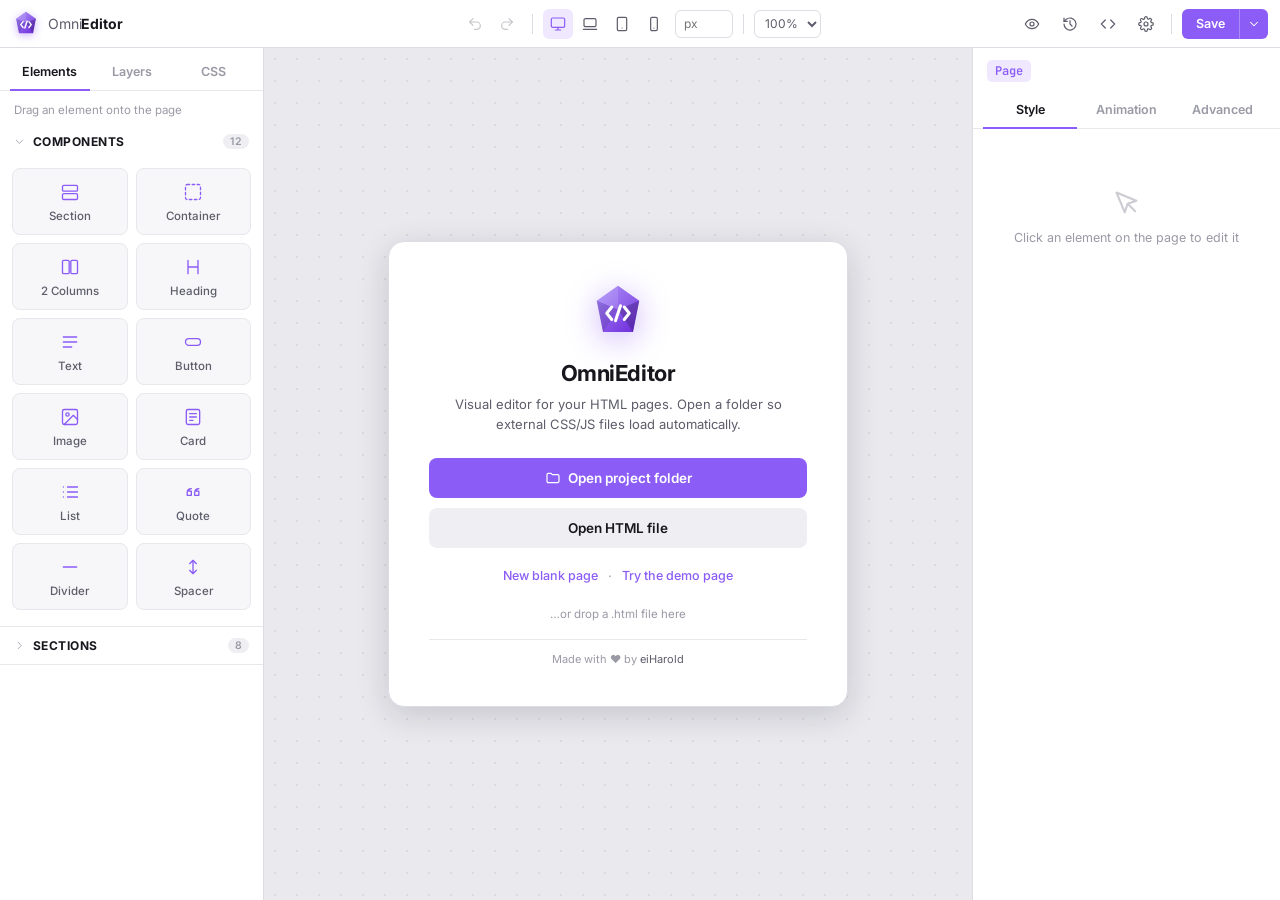
<file: index.html>
<!DOCTYPE html>
<html lang="en">
<head>
<meta charset="UTF-8">
<meta name="viewport" content="width=device-width, initial-scale=1.0, maximum-scale=1.0, user-scalable=no">
<title>OmniEditor — Editor Visual de HTML</title>
<link rel="preconnect" href="https://fonts.googleapis.com">
<link rel="preconnect" href="https://fonts.gstatic.com" crossorigin>
<link href="https://fonts.googleapis.com/css2?family=Inter:wght@400;500;600;700&family=JetBrains+Mono:wght@400;500&display=swap" rel="stylesheet">
<link rel="stylesheet" href="css/editor.css">
<link rel="icon" href="data:image/svg+xml,%3Csvg xmlns='http://www.w3.org/2000/svg' viewBox='0 0 48 48'%3E%3Cdefs%3E%3ClinearGradient id='g' x1='0' y1='0' x2='1' y2='1'%3E%3Cstop offset='0' stop-color='%23A78BFA'/%3E%3Cstop offset='1' stop-color='%236D28D9'/%3E%3C/linearGradient%3E%3C/defs%3E%3Cpath d='M24 3 41 15 36 40 12 40 7 15Z' fill='url(%23g)'/%3E%3Cpath d='M24 3 7 15 24 22Z' fill='%23fff' opacity='.18'/%3E%3Cpath d='M41 15 36 40 24 22Z' fill='%23000' opacity='.18'/%3E%3Cg stroke='%23fff' stroke-width='2.4' fill='none' stroke-linecap='round' stroke-linejoin='round'%3E%3Cpath d='M19 20 15 25 19 30'/%3E%3Cpath d='M29 20 33 25 29 30'/%3E%3Cpath d='M26 19 22 31'/%3E%3C/g%3E%3C/svg%3E">
</head>
<body data-theme="light" data-accent="purple">

<!-- ======== TOPBAR ======== -->
<header class="topbar">
  <div class="topbar-left">
    <button class="icon-btn mobile-only" id="btnMenuLeft" title="Menu">
      <svg viewBox="0 0 24 24"><path d="M4 6h16M4 12h16M4 18h16"/></svg>
    </button>
    <div class="logo" title="OmniEditor">
      <span class="logo-mark">
        <svg viewBox="0 0 48 48"><defs><linearGradient id="omniLogo" x1="0" y1="0" x2="1" y2="1"><stop offset="0" stop-color="#A78BFA"/><stop offset="1" stop-color="#6D28D9"/></linearGradient></defs><path d="M24 3 41 15 36 40 12 40 7 15Z" fill="url(#omniLogo)"/><path d="M24 3 7 15 24 22Z" fill="#fff" opacity=".18"/><path d="M24 3 41 15 24 22Z" fill="#fff" opacity=".07"/><path d="M7 15 12 40 24 22Z" fill="#000" opacity=".1"/><path d="M41 15 36 40 24 22Z" fill="#000" opacity=".2"/><g stroke="#fff" stroke-width="2.4" fill="none" stroke-linecap="round" stroke-linejoin="round"><path d="M19 20 15 25 19 30"/><path d="M29 20 33 25 29 30"/><path d="M26 19 22 31"/></g></svg>
      </span>
      <span class="logo-name">Omni<b>Editor</b></span>
    </div>
    <div class="file-info" id="fileInfo" hidden>
      <span class="file-name" id="fileName">—</span>
      <span class="dirty-dot" id="dirtyDot" data-i18n-title="Alterações não salvas" title="Alterações não salvas" hidden></span>
      <button class="file-switch" id="btnFileSwitch" data-i18n-title="Trocar de arquivo" title="Trocar de arquivo" aria-haspopup="true" hidden>
        <svg viewBox="0 0 24 24"><path d="m6 9 6 6 6-6"/></svg>
      </button>
    </div>
  </div>

  <div class="topbar-center">
    <div class="history-btns">
      <button class="icon-btn" id="btnUndo" data-i18n-title="Desfazer" data-kbd="⌘Z" title="Desfazer (⌘Z)" disabled>
        <svg viewBox="0 0 24 24"><path d="M9 14 4 9l5-5"/><path d="M4 9h10.5a5.5 5.5 0 0 1 0 11H11"/></svg>
      </button>
      <button class="icon-btn" id="btnRedo" data-i18n-title="Refazer" data-kbd="⇧⌘Z" title="Refazer (⇧⌘Z)" disabled>
        <svg viewBox="0 0 24 24"><path d="m15 14 5-5-5-5"/><path d="M20 9H9.5a5.5 5.5 0 0 0 0 11H13"/></svg>
      </button>
    </div>
    <div class="sep"></div>
    <button class="device-picker mobile-only" id="btnDevicePicker" data-i18n-title="Tamanho da tela" title="Tamanho da tela" aria-haspopup="true">
      <span class="dp-icon" id="devicePickerIcon"></span>
      <svg class="dp-caret" viewBox="0 0 24 24"><path d="m6 9 6 6 6-6"/></svg>
    </button>
    <div class="device-btns desktop-only" id="deviceBtns">
      <button class="icon-btn active" data-device="desktop" data-i18n-title="Desktop" title="Desktop">
        <svg viewBox="0 0 24 24"><rect x="2" y="3" width="20" height="14" rx="2"/><path d="M8 21h8M12 17v4"/></svg>
      </button>
      <button class="icon-btn" data-device="laptop" data-i18n-title="Laptop" title="Laptop">
        <svg viewBox="0 0 24 24"><rect x="3" y="4" width="18" height="12" rx="2"/><path d="M2 20h20"/></svg>
      </button>
      <button class="icon-btn" data-device="tablet" data-i18n-title="Tablet" title="Tablet">
        <svg viewBox="0 0 24 24"><rect x="5" y="2" width="14" height="20" rx="2"/><path d="M12 18h.01"/></svg>
      </button>
      <button class="icon-btn" data-device="mobile" data-i18n-title="Mobile" title="Mobile">
        <svg viewBox="0 0 24 24"><rect x="7" y="2" width="10" height="20" rx="2"/><path d="M12 18h.01"/></svg>
      </button>
      <input type="number" class="device-width-input" id="deviceWidthInput" data-i18n-title="Largura personalizada (px)" title="Largura personalizada (px)" placeholder="px" min="240" max="3840">
    </div>
    <div class="sep"></div>
    <select id="zoomSelect" class="zoom-select" data-i18n-title="Zoom" title="Zoom">
      <option value="fit" data-i18n="Ajustar">Ajustar</option>
      <option value="0.5">50%</option>
      <option value="0.75">75%</option>
      <option value="1" selected>100%</option>
    </select>
  </div>

  <div class="topbar-right">
    <button class="icon-btn" id="btnPreview" data-i18n-title="Modo de visualização — interagir com a página" data-kbd="⌘P" title="Modo de visualização (⌘P)">
      <svg viewBox="0 0 24 24"><path d="M2 12s3.5-7 10-7 10 7 10 7-3.5 7-10 7-10-7-10-7Z"/><circle cx="12" cy="12" r="3"/></svg>
    </button>
    <button class="icon-btn" id="btnHistory" data-i18n-title="Histórico de edições" title="Histórico de edições">
      <svg viewBox="0 0 24 24"><path d="M3 12a9 9 0 1 0 3-6.7L3 8"/><path d="M3 3v5h5"/><path d="M12 7v5l3 3"/></svg>
    </button>
    <button class="icon-btn" id="btnCss" data-i18n-title="Ajustes da página" title="Ajustes da página">
      <svg viewBox="0 0 24 24"><path d="m8 6-6 6 6 6M16 6l6 6-6 6"/></svg>
    </button>
    <button class="icon-btn" id="btnSettings" data-i18n-title="Configurações" title="Configurações">
      <svg viewBox="0 0 24 24"><circle cx="12" cy="12" r="3"/><path d="M19.4 15a1.65 1.65 0 0 0 .33 1.82l.06.06a2 2 0 1 1-2.83 2.83l-.06-.06a1.65 1.65 0 0 0-1.82-.33 1.65 1.65 0 0 0-1 1.51V21a2 2 0 1 1-4 0v-.09a1.65 1.65 0 0 0-1-1.51 1.65 1.65 0 0 0-1.82.33l-.06.06a2 2 0 1 1-2.83-2.83l.06-.06a1.65 1.65 0 0 0 .33-1.82 1.65 1.65 0 0 0-1.51-1H3a2 2 0 1 1 0-4h.09a1.65 1.65 0 0 0 1.51-1 1.65 1.65 0 0 0-.33-1.82l-.06-.06a2 2 0 1 1 2.83-2.83l.06.06a1.65 1.65 0 0 0 1.82.33h.01a1.65 1.65 0 0 0 1-1.51V3a2 2 0 1 1 4 0v.09a1.65 1.65 0 0 0 1 1.51h.01a1.65 1.65 0 0 0 1.82-.33l.06-.06a2 2 0 1 1 2.83 2.83l-.06.06a1.65 1.65 0 0 0-.33 1.82v.01a1.65 1.65 0 0 0 1.51 1H21a2 2 0 1 1 0 4h-.09a1.65 1.65 0 0 0-1.51 1Z"/></svg>
    </button>
    <button class="icon-btn narrow-only" id="btnInspector" data-i18n-title="Abrir/fechar painel de edição" title="Abrir/fechar painel de edição">
      <svg viewBox="0 0 24 24"><rect x="3" y="3" width="18" height="18" rx="2"/><path d="M15 3v18"/></svg>
    </button>
    <div class="sep"></div>
    <div class="save-split">
      <button class="btn primary" id="btnSave" data-i18n="Salvar" data-i18n-title="Salvar no arquivo" data-kbd="⌘S" title="Salvar (⌘S)">Salvar</button>
      <button class="btn primary split-arrow" id="btnSaveMenu" data-i18n-title="Mais opções de arquivo" title="Mais opções de arquivo" aria-haspopup="true">
        <svg viewBox="0 0 24 24"><path d="m6 9 6 6 6-6"/></svg>
      </button>
    </div>
  </div>
</header>

<!-- ======== BARRA INFERIOR (só no celular) ========
     Os botões não são duplicados aqui: o app move os nós reais da topbar para
     esta barra quando a tela é estreita, e devolve quando volta a ser larga. -->
<nav class="bottombar" id="bottomBar" hidden></nav>

<!-- menu do botão Salvar -->
<div class="dropdown-menu" id="saveMenu" hidden>
  <button class="dd-item" id="miOpen"><svg viewBox="0 0 24 24"><path d="M3 7a2 2 0 0 1 2-2h4l2 2h8a2 2 0 0 1 2 2v8a2 2 0 0 1-2 2H5a2 2 0 0 1-2-2Z"/></svg><span data-i18n="Abrir">Abrir</span></button>
  <button class="dd-item" id="miExport"><svg viewBox="0 0 24 24"><path d="M21 15v4a2 2 0 0 1-2 2H5a2 2 0 0 1-2-2v-4"/><path d="M7 10l5 5 5-5M12 15V3"/></svg><span data-i18n="Exportar">Exportar</span></button>
  <button class="dd-item" id="miSave"><svg viewBox="0 0 24 24"><path d="M19 21H5a2 2 0 0 1-2-2V5a2 2 0 0 1 2-2h11l5 5v11a2 2 0 0 1-2 2Z"/><path d="M17 21v-8H7v8M7 3v5h8"/></svg><span data-i18n="Salvar">Salvar</span></button>
  <button class="dd-item" id="miSaveAs"><svg viewBox="0 0 24 24"><path d="M19 21H5a2 2 0 0 1-2-2V5a2 2 0 0 1 2-2h11l5 5v11a2 2 0 0 1-2 2Z"/><path d="M12 11v6M9 14h6"/></svg><span data-i18n="Salvar como">Salvar como</span></button>
</div>

<!-- ======== MAIN ======== -->
<main class="workspace">

  <!-- LEFT SIDEBAR -->
  <aside class="sidebar left" id="leftSidebar">
    <div class="side-tabs">
      <button class="side-tab active" data-tab="elements" data-i18n="Elementos">Elementos</button>
      <button class="side-tab" data-tab="layers" data-i18n="Camadas">Camadas</button>
      <button class="side-tab" data-tab="selectors">CSS</button>
    </div>
    <div class="side-panel active" data-panel="elements" id="elementsPanel">
      <div class="panel-hint" data-i18n="Arraste um elemento para a página">Arraste um elemento para a página</div>
      <div id="elementsGroups"></div>
    </div>
    <div class="side-panel" data-panel="layers" id="layersPanel">
      <div class="layers-tree" id="layersTree"></div>
    </div>
    <div class="side-panel" data-panel="selectors" id="selectorsPanel">
      <div class="sel-toolbar">
        <input type="text" id="selSearch" class="ctl-input" data-i18n-ph="Buscar seletor…" placeholder="Buscar seletor…">
        <div class="sel-chips">
          <button class="chip active" data-selfilter="all" data-i18n="Todos">Todos</button>
          <button class="chip" data-selfilter="class">.classes</button>
          <button class="chip" data-selfilter="id">#ids</button>
        </div>
        <button class="btn ghost sm" id="btnNewRule" data-i18n="+ Nova regra">+ Nova regra</button>
      </div>
      <div class="sel-list" id="selList"></div>
    </div>
  </aside>

  <!-- CANVAS -->
  <section class="canvas-area" id="canvasArea">
    <div class="canvas-scroll" id="canvasScroll">
      <div class="device-frame" id="deviceFrame">
        <iframe id="canvasFrame" title="Página em edição"></iframe>
      </div>
    </div>
    <div class="breadcrumbs" id="breadcrumbs"></div>

    <!-- Welcome overlay -->
    <div class="welcome" id="welcomeOverlay">
      <button class="icon-btn welcome-close" id="btnCloseWelcome" title="Fechar">
        <svg viewBox="0 0 24 24"><path d="M18 6 6 18M6 6l12 12"/></svg>
      </button>
      <div class="welcome-card">
        <div class="welcome-logo">
          <svg viewBox="0 0 48 48"><defs><linearGradient id="omniLogoBig" x1="0" y1="0" x2="1" y2="1"><stop offset="0" stop-color="#A78BFA"/><stop offset="1" stop-color="#6D28D9"/></linearGradient></defs><path d="M24 3 41 15 36 40 12 40 7 15Z" fill="url(#omniLogoBig)"/><path d="M24 3 7 15 24 22Z" fill="#fff" opacity=".18"/><path d="M24 3 41 15 24 22Z" fill="#fff" opacity=".07"/><path d="M7 15 12 40 24 22Z" fill="#000" opacity=".1"/><path d="M41 15 36 40 24 22Z" fill="#000" opacity=".2"/><g stroke="#fff" stroke-width="2.4" fill="none" stroke-linecap="round" stroke-linejoin="round"><path d="M19 20 15 25 19 30"/><path d="M29 20 33 25 29 30"/><path d="M26 19 22 31"/></g></svg>
        </div>
        <h1>OmniEditor</h1>
        <p class="welcome-sub" data-i18n="Editor visual para suas páginas HTML. Abra uma pasta para que os arquivos CSS/JS externos sejam carregados automaticamente.">Editor visual para suas páginas HTML. Abra uma pasta para que os arquivos CSS/JS externos sejam carregados automaticamente.</p>
        <div class="welcome-row reopen-row" id="reopenRow" hidden>
          <button class="btn primary lg" id="btnReopen">Reabrir</button>
        </div>
        <div class="welcome-actions">
          <button class="btn primary lg" id="btnOpenFolder">
            <svg viewBox="0 0 24 24"><path d="M3 7a2 2 0 0 1 2-2h4l2 2h8a2 2 0 0 1 2 2v8a2 2 0 0 1-2 2H5a2 2 0 0 1-2-2Z"/></svg>
            <span data-i18n="Abrir pasta do projeto">Abrir pasta do projeto</span>
          </button>
          <button class="btn ghost lg" id="btnOpenFile" data-i18n="Abrir arquivo HTML">Abrir arquivo HTML</button>
        </div>
        <div class="welcome-row">
          <button class="link-btn" id="btnNewPage" data-i18n="Nova página em branco">Nova página em branco</button>
          <span class="dot-sep">·</span>
          <button class="link-btn" id="btnDemoPage" data-i18n="Experimentar com página demo">Experimentar com página demo</button>
        </div>
        <p class="welcome-drop" data-i18n="…ou solte um arquivo .html aqui">…ou solte um arquivo .html aqui</p>
        <p class="made-by"><span data-i18n="Feito com ❤️ por">Feito com ❤️ por</span> <a href="https://eiharold.com" target="_blank" rel="noopener">eiHarold</a></p>
      </div>
    </div>
  </section>

  <!-- RIGHT SIDEBAR -->
  <aside class="sidebar right" id="rightSidebar">
    <div class="inspector-head" id="inspectorHead">
      <span class="insp-tag" id="inspTag" data-i18n="Página">Página</span>
      <span class="insp-name" id="inspName"></span>
    </div>
    <div class="side-tabs">
      <button class="side-tab active" data-itab="style" data-i18n="Estilo">Estilo</button>
      <button class="side-tab" data-itab="anim" data-i18n="Animação">Animação</button>
      <button class="side-tab" data-itab="advanced" data-i18n="Avançado">Avançado</button>
    </div>
    <div class="inspector-body" id="inspectorBody">
      <div class="inspector-empty" id="inspectorEmpty">
        <svg viewBox="0 0 24 24"><path d="m3 3 7.07 16.97 2.51-7.39 7.39-2.51L3 3Z"/><path d="m13 13 6 6"/></svg>
        <p data-i18n="Clique em um elemento da página para editá-lo">Clique em um elemento da página para editá-lo</p>
      </div>
      <div class="itab-panel" data-ipanel="style" id="stylePanel"></div>
      <div class="itab-panel" data-ipanel="anim" id="animPanel"></div>
      <div class="itab-panel" data-ipanel="advanced" id="advancedPanel"></div>
    </div>
  </aside>
</main>

<!-- backdrop das gavetas mobile -->
<div class="mobile-backdrop" id="mobileBackdrop" hidden></div>

<!-- ======== PAINEL DO DOCUMENTO (Geral / CSS / JS) ======== -->
<div class="css-drawer doc-drawer" id="docDrawer" hidden>
  <div class="css-drawer-head">
    <strong data-i18n="Configurações da página">Configurações da página</strong>
    <button class="icon-btn" id="btnCloseDoc" data-i18n-title="Fechar" title="Fechar">
      <svg viewBox="0 0 24 24"><path d="M18 6 6 18M6 6l12 12"/></svg>
    </button>
  </div>
  <div class="doc-tabs">
    <button class="doc-tab active" data-dtab="general" data-i18n="Geral">Geral</button>
    <button class="doc-tab" data-dtab="styles" data-i18n="Estilos">Estilos</button>
    <button class="doc-tab" data-dtab="css">CSS</button>
    <button class="doc-tab" data-dtab="js">JS</button>
  </div>
  <div class="doc-body">
    <div class="doc-panel active" data-dpanel="general" id="docGeneral"></div>
    <div class="doc-panel" data-dpanel="styles" id="docStyles"></div>
    <div class="doc-panel" data-dpanel="css">
      <p class="doc-hint" data-i18n="CSS aplicado em tempo real e salvo dentro da página.">CSS aplicado em tempo real e salvo dentro da página.</p>
      <textarea id="customCssArea" class="doc-code" spellcheck="false" placeholder="/* Ex.:
.hero h1 { letter-spacing: -0.03em; }
@media (max-width: 768px) { .hero { padding: 40px 16px; } } */"></textarea>
    </div>
    <div class="doc-panel" data-dpanel="js">
      <p class="doc-hint" data-i18n="JS salvo na página (roda quando a página é aberta fora do editor).">JS salvo na página (roda quando a página é aberta fora do editor).</p>
      <label class="doc-code-label" data-i18n="Dentro do &lt;head&gt;">Dentro do &lt;head&gt;</label>
      <textarea id="userJsHead" class="doc-code" spellcheck="false" placeholder="// ex.: tag de analytics, meta scripts…"></textarea>
      <label class="doc-code-label" data-i18n="Antes de &lt;/body&gt;">Antes de &lt;/body&gt;</label>
      <textarea id="userJsBody" class="doc-code" spellcheck="false" placeholder="// ex.: inicialização de scripts, interações…"></textarea>
    </div>
  </div>
</div>

<!-- ======== SETTINGS POPOVER ======== -->
<div class="popover" id="settingsPopover" hidden>
  <div class="pop-section">
    <label class="pop-label" data-i18n="Tema da interface">Tema da interface</label>
    <div class="theme-toggle" id="themeToggle">
      <button data-thm="light">
        <svg viewBox="0 0 24 24"><circle cx="12" cy="12" r="4"/><path d="M12 2v2m0 16v2M4.93 4.93l1.41 1.41m11.32 11.32 1.41 1.41M2 12h2m16 0h2M4.93 19.07l1.41-1.41M17.66 6.34l1.41-1.41"/></svg>
        <span data-i18n="Claro">Claro</span>
      </button>
      <button data-thm="dark" class="active">
        <svg viewBox="0 0 24 24"><path d="M12 3a6 6 0 0 0 9 9 9 9 0 1 1-9-9Z"/></svg>
        <span data-i18n="Escuro">Escuro</span>
      </button>
    </div>
  </div>
  <div class="pop-section">
    <label class="pop-label" data-i18n="Cor de destaque">Cor de destaque</label>
    <div class="accent-swatches" id="accentSwatches">
      <button data-accent="purple" class="active" style="--sw:#8B5CF6" title="Roxo"></button>
      <button data-accent="cyan"   style="--sw:#06B6D4" title="Ciano"></button>
      <button data-accent="green"  style="--sw:#10B981" title="Verde"></button>
      <button data-accent="amber"  style="--sw:#F59E0B" title="Âmbar"></button>
      <button data-accent="pink"   style="--sw:#EC4899" title="Rosa"></button>
      <button data-accent="red"    style="--sw:#EF4444" title="Vermelho"></button>
    </div>
  </div>
  <div class="pop-section">
    <label class="pop-label" data-i18n="Idioma">Idioma</label>
    <select id="langSelect" class="ctl-select"></select>
  </div>
  <div class="pop-section">
    <button class="btn ghost pop-wide" id="btnAbout" data-i18n="Sobre o OmniEditor">Sobre o OmniEditor</button>
  </div>
</div>

<!-- ======== FILE CHOOSER MODAL ======== -->
<div class="modal-backdrop" id="fileModal" hidden>
  <div class="modal">
    <h3 data-i18n="Escolha a página para editar">Escolha a página para editar</h3>
    <div class="file-list" id="fileList"></div>
    <div class="modal-actions">
      <button class="btn ghost" id="btnCancelFile" data-i18n="Cancelar">Cancelar</button>
    </div>
    <p class="made-by"><span data-i18n="Feito com ❤️ por">Feito com ❤️ por</span> <a href="https://eiharold.com" target="_blank" rel="noopener">eiHarold</a></p>
  </div>
</div>

<!-- ======== RULE EDITOR DRAWER ======== -->
<div class="css-drawer rule-drawer" id="ruleDrawer" hidden>
  <div class="css-drawer-head">
    <div class="rule-head-main">
      <strong id="ruleSelector" class="rule-selector">.classe</strong>
      <span class="css-hint" id="ruleMeta"></span>
    </div>
    <button class="icon-btn" id="btnCloseRule" data-i18n-title="Fechar" title="Fechar">
      <svg viewBox="0 0 24 24"><path d="M18 6 6 18M6 6l12 12"/></svg>
    </button>
  </div>
  <div class="rule-body">
    <div class="rule-section-label" data-i18n="Propriedades comuns">Propriedades comuns</div>
    <div class="rule-controls" id="ruleControls"></div>
    <div class="rule-section-label"><span data-i18n="Código da regra">Código da regra</span> <span class="css-hint" data-i18n="aplicado em tempo real">aplicado em tempo real</span></div>
    <textarea id="ruleCode" spellcheck="false" data-i18n-ph="propriedade: valor;" placeholder="propriedade: valor;"></textarea>
  </div>
  <div class="rule-foot">
    <button class="btn danger" id="btnDeleteRule" data-i18n="Excluir regra">Excluir regra</button>
  </div>
</div>

<!-- ======== HISTORY MODAL ======== -->
<div class="modal-backdrop" id="historyModal" hidden>
  <div class="modal">
    <h3 data-i18n="Histórico de edições">Histórico de edições</h3>
    <p class="modal-sub" id="historyInfo"></p>
    <div class="file-list" id="historyList"></div>
    <div class="modal-actions">
      <button class="btn ghost" id="btnCloseHistory" data-i18n="Fechar">Fechar</button>
    </div>
  </div>
</div>

<div class="ctx-menu" id="ctxMenu" hidden></div>

<!-- menu de troca de arquivo -->
<div class="dropdown-menu" id="fileMenu" hidden></div>

<!-- menu de tamanho de tela (mobile) -->
<div class="dropdown-menu" id="deviceMenu" hidden></div>

<!-- ======== MODAL DE ENTRADA (substitui prompt) ======== -->
<div class="modal-backdrop" id="promptModal" hidden>
  <div class="modal prompt-modal">
    <h3 id="promptTitle"></h3>
    <label class="prompt-label" id="promptLabel"></label>
    <input type="text" id="promptInput" class="ctl-input" autocomplete="off">
    <div class="modal-actions">
      <button class="btn ghost" id="promptCancel" data-i18n="Cancelar">Cancelar</button>
      <button class="btn primary" id="promptOk" data-i18n="Aplicar">Aplicar</button>
    </div>
  </div>
</div>

<!-- ======== CONFIRMAÇÃO (no lugar do confirm() do navegador) ======== -->
<div class="modal-backdrop" id="confirmModal" hidden>
  <div class="modal confirm-modal">
    <h3 id="confirmTitle"></h3>
    <p class="confirm-message" id="confirmMessage" hidden></p>
    <div class="modal-actions">
      <button class="btn ghost" id="confirmCancel" data-i18n="Cancelar">Cancelar</button>
      <button class="btn primary" id="confirmOk" data-i18n="Confirmar">Confirmar</button>
    </div>
  </div>
</div>

<!-- barra flutuante de texto rico -->
<div class="rte-toolbar" id="rteToolbar" hidden>
  <button data-rte="bold" data-i18n-title="Negrito" data-kbd="⌘B" title="Negrito"><b>B</b></button>
  <button data-rte="italic" data-i18n-title="Itálico" data-kbd="⌘I" title="Itálico"><i>I</i></button>
  <button data-rte="underline" data-i18n-title="Sublinhado" data-kbd="⌘U" title="Sublinhado"><u>U</u></button>
  <button data-rte="strikeThrough" data-i18n-title="Riscado" title="Riscado"><s>S</s></button>
  <span class="rte-sep"></span>
  <button data-rte="link" data-i18n-title="Inserir link" title="Inserir link"><svg viewBox="0 0 24 24"><path d="M10 13a5 5 0 0 0 7.5.5l3-3a5 5 0 0 0-7-7l-1.7 1.7M14 11a5 5 0 0 0-7.5-.5l-3 3a5 5 0 0 0 7 7l1.7-1.7"/></svg></button>
  <button data-rte="span" data-i18n-title="Envolver em span com classe" title="Envolver em <span> com classe"><svg viewBox="0 0 24 24"><path d="m8 6-4 6 4 6M16 6l4 6-4 6"/></svg></button>
  <span class="rte-sep"></span>
  <button data-rte="removeFormat" data-i18n-title="Limpar formatação" title="Limpar formatação"><svg viewBox="0 0 24 24"><path d="M6 4h12M9 4 7 20M15 4l-1 8M5 20h6M15 15l6 6M21 15l-6 6"/></svg></button>
</div>

<!-- ======== SOBRE ======== -->
<!-- ======== EXPORTAR ======== -->
<div class="modal-backdrop" id="exportModal" hidden>
  <div class="modal export-modal">
    <h3 data-i18n="Exportar página">Exportar página</h3>

    <label class="export-label" data-i18n="Formato">Formato</label>
    <div class="export-opts" id="exportFormats">
      <button class="export-opt active" data-fmt="png">
        <svg viewBox="0 0 24 24"><rect x="3" y="3" width="18" height="18" rx="2"/><circle cx="8.5" cy="8.5" r="1.5"/><path d="m21 15-5-5L5 21"/></svg>
        <b>PNG</b><small data-i18n="Imagem da página inteira">Imagem da página inteira</small>
      </button>
      <button class="export-opt" data-fmt="pdf">
        <svg viewBox="0 0 24 24"><path d="M14 2H6a2 2 0 0 0-2 2v16a2 2 0 0 0 2 2h12a2 2 0 0 0 2-2V8Z"/><path d="M14 2v6h6"/></svg>
        <b>PDF</b><small data-i18n="Documento de uma página">Documento de uma página</small>
      </button>
      <button class="export-opt" data-fmt="clipboard">
        <svg viewBox="0 0 24 24"><rect x="9" y="9" width="13" height="13" rx="2"/><path d="M5 15H4a2 2 0 0 1-2-2V4a2 2 0 0 1 2-2h9a2 2 0 0 1 2 2v1"/></svg>
        <b data-i18n="Copiar">Copiar</b><small data-i18n="Copiar HTML para a área de transferência">Copiar HTML para a área de transferência</small>
      </button>
    </div>

    <div id="exportSizeRow">
      <label class="export-label" data-i18n="Largura da página">Largura da página</label>
      <div class="export-opts sizes" id="exportSizes">
        <button class="export-opt" data-w="1440"><b data-i18n="Desktop">Desktop</b><small>1440px</small></button>
        <button class="export-opt" data-w="1280"><b data-i18n="Laptop">Laptop</b><small>1280px</small></button>
        <button class="export-opt" data-w="768"><b data-i18n="Tablet">Tablet</b><small>768px</small></button>
        <button class="export-opt" data-w="375"><b data-i18n="Mobile">Mobile</b><small>375px</small></button>
      </div>
    </div>

    <p class="export-status" id="exportStatus" hidden></p>

    <div class="modal-actions">
      <button class="btn ghost" id="btnCancelExport" data-i18n="Cancelar">Cancelar</button>
      <button class="btn primary" id="btnDoExport" data-i18n="Exportar">Exportar</button>
    </div>
  </div>
</div>

<div class="modal-backdrop" id="aboutModal" hidden>
  <div class="modal about-modal">
    <div class="about-head">
      <span class="about-logo">
        <svg viewBox="0 0 48 48"><defs><linearGradient id="omniLogoAbout" x1="0" y1="0" x2="1" y2="1"><stop offset="0" stop-color="#A78BFA"/><stop offset="1" stop-color="#6D28D9"/></linearGradient></defs><path d="M24 3 41 15 36 40 12 40 7 15Z" fill="url(#omniLogoAbout)"/><path d="M24 3 7 15 24 22Z" fill="#fff" opacity=".18"/><path d="M41 15 36 40 24 22Z" fill="#000" opacity=".2"/><g stroke="#fff" stroke-width="2.4" fill="none" stroke-linecap="round" stroke-linejoin="round"><path d="M19 20 15 25 19 30"/><path d="M29 20 33 25 29 30"/><path d="M26 19 22 31"/></g></svg>
      </span>
      <div>
        <h3>OmniEditor</h3>
        <span class="about-version" id="aboutVersion">v1.0.0</span>
      </div>
    </div>
    <p class="about-text" data-i18n="Editor visual de páginas HTML — edite suas próprias páginas com granularidade total, em tempo real, direto no navegador.">Editor visual de páginas HTML — edite suas próprias páginas com granularidade total, em tempo real, direto no navegador.</p>
    <p class="about-text">
      <span data-i18n="Criado por">Criado por</span>
      <a href="https://eiharold.com" target="_blank" rel="noopener">eiharold.com</a> ·
      <a href="https://github.com/eiharold/omnieditor" target="_blank" rel="noopener" id="aboutRepo">GitHub</a>
    </p>
    <p class="about-text about-disclaimer" data-i18n="Produto livre para uso. O autor não se responsabiliza pelo mau uso da ferramenta nem por eventuais bugs ou perda de dados — faça backup das suas páginas.">Produto livre para uso. O autor não se responsabiliza pelo mau uso da ferramenta nem por eventuais bugs ou perda de dados — faça backup das suas páginas.</p>
    <div class="modal-actions">
      <button class="btn primary" id="btnCloseAbout" data-i18n="Fechar">Fechar</button>
    </div>
  </div>
</div>

<div class="toast-wrap" id="toastWrap"></div>

<input type="file" id="fileInput" accept=".html,.htm" hidden>

<script type="module" src="js/app.js"></script>
</body>
</html>
</file>
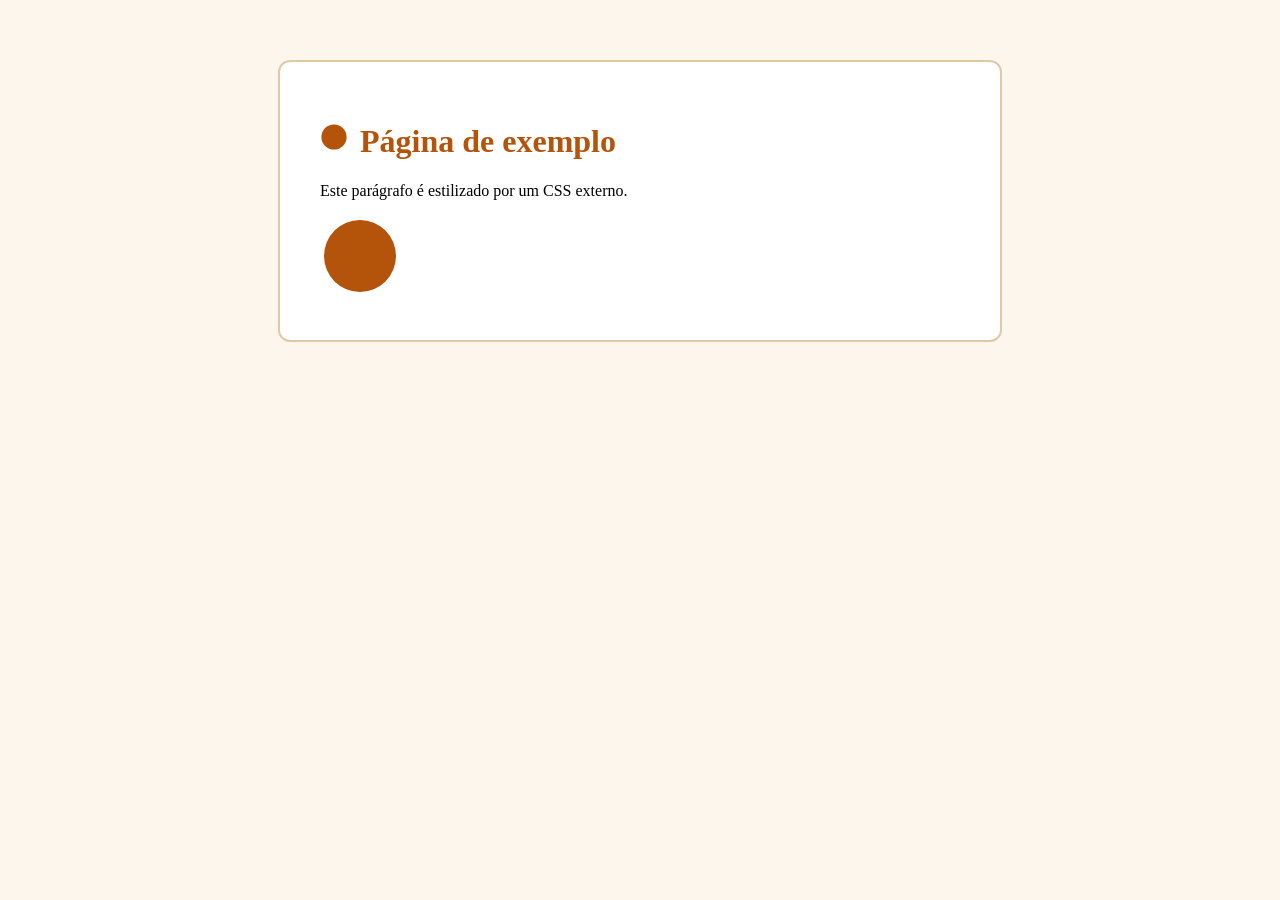
<file: exemplo/index.html>
<!DOCTYPE html>
<html lang="pt-BR">
<head>
<meta charset="UTF-8">
<meta name="viewport" content="width=device-width, initial-scale=1.0">
<title>Exemplo com assets externos</title>
<link rel="stylesheet" href="css/estilo.css">
</head>
<body>
<main class="caixa">
  <h1>Página de exemplo</h1>
  <p>Este parágrafo é estilizado por um CSS externo.</p>
  <img src="img/logo.svg" alt="Logo" width="80">
</main>
<script src="js/script.js"></script>
</body>
</html>
</file>
<file: css/editor.css>
/* ============================================================
   OmniEditor — UI do editor
   ============================================================ */
*, *::before, *::after { box-sizing: border-box; }
[hidden] { display: none !important; }

:root {
  --font: 'Inter', -apple-system, BlinkMacSystemFont, 'Segoe UI', sans-serif;
  --mono: 'JetBrains Mono', 'SF Mono', Menlo, monospace;
  --topbar-h: 48px;
  --bottombar-h: 0px;   /* vira 48px só no celular (ver @media 760px) */
  --left-w: 264px;
  --right-w: 308px;
  --radius: 8px;
  --radius-sm: 6px;
}

/* -------- Accent palettes -------- */
body[data-accent="purple"] { --accent:#8B5CF6; --accent-strong:#7C3AED; --accent-soft:rgba(139,92,246,.14); }
body[data-accent="blue"]   { --accent:#3B82F6; --accent-strong:#2563EB; --accent-soft:rgba(59,130,246,.14); }
body[data-accent="cyan"]   { --accent:#06B6D4; --accent-strong:#0891B2; --accent-soft:rgba(6,182,212,.14); }
body[data-accent="green"]  { --accent:#10B981; --accent-strong:#059669; --accent-soft:rgba(16,185,129,.14); }
body[data-accent="amber"]  { --accent:#F59E0B; --accent-strong:#D97706; --accent-soft:rgba(245,158,11,.16); }
body[data-accent="pink"]   { --accent:#EC4899; --accent-strong:#DB2777; --accent-soft:rgba(236,72,153,.14); }
body[data-accent="red"]    { --accent:#EF4444; --accent-strong:#DC2626; --accent-soft:rgba(239,68,68,.14); }

/* -------- Themes -------- */
body[data-theme="dark"] {
  --bg: #101014;
  --bg-2: #17171d;
  --bg-3: #1e1e26;
  --bg-4: #26262f;
  --canvas-bg: #0b0b0e;
  --border: #2a2a34;
  --border-soft: #23232c;
  --text: #ececf1;
  --text-2: #a2a2b0;
  --text-3: #6b6b78;
  --input-bg: #101015;
  --shadow: 0 8px 32px rgba(0,0,0,.5);
  --frame-shadow: 0 12px 48px rgba(0,0,0,.55);
  color-scheme: dark;
}
body[data-theme="light"] {
  --bg: #ffffff;
  --bg-2: #f7f7f9;
  --bg-3: #efeff3;
  --bg-4: #e6e6ec;
  --canvas-bg: #e9e9ee;
  --border: #dcdce3;
  --border-soft: #e7e7ec;
  --text: #17171d;
  --text-2: #5d5d6b;
  --text-3: #9a9aa6;
  --input-bg: #ffffff;
  --shadow: 0 8px 32px rgba(20,20,40,.16);
  --frame-shadow: 0 12px 40px rgba(20,20,40,.18);
  color-scheme: light;
}

html, body { height: 100%; }
body {
  margin: 0;
  font-family: var(--font);
  font-size: 13px;
  background: var(--bg);
  color: var(--text);
  overflow: hidden;
  -webkit-font-smoothing: antialiased;
}

button { font-family: var(--font); cursor: pointer; }
svg { width: 16px; height: 16px; fill: none; stroke: currentColor; stroke-width: 1.8; stroke-linecap: round; stroke-linejoin: round; flex: none; }

/* ============ TOPBAR ============ */
.topbar {
  height: var(--topbar-h);
  display: flex;
  align-items: center;
  justify-content: space-between;
  gap: 12px;
  padding: 0 12px;
  background: var(--bg);
  border-bottom: 1px solid var(--border);
  position: relative;
  z-index: 50;
}
.topbar-left, .topbar-center, .topbar-right { display: flex; align-items: center; gap: 8px; }
.topbar-left { flex: 1; min-width: 0; }
.topbar-right { flex: 1; justify-content: flex-end; }

.logo { display: flex; align-items: center; gap: 8px; user-select: none; }
.logo-mark {
  width: 28px; height: 28px;
  display: grid; place-items: center;
  filter: drop-shadow(0 2px 4px color-mix(in srgb, var(--accent) 45%, transparent));
}
.logo-mark svg { width: 100%; height: 100%; stroke: none; }
.logo-name { font-size: 14px; font-weight: 400; color: var(--text-2); letter-spacing: -.01em; }
.logo-name b { color: var(--text); font-weight: 700; }

/* visibilidade por dispositivo */
.mobile-only { display: none !important; }
/* visível só em tablet/mobile (≤1100px) — ex.: toggle do painel de edição */
.narrow-only { display: none !important; }
@media (max-width: 1100px) { .narrow-only { display: grid !important; } }

.file-info { display: flex; align-items: center; gap: 7px; margin-left: 10px; padding: 4px 10px; background: var(--bg-3); border-radius: 20px; min-width: 0; }
.file-name { font-size: 12px; color: var(--text-2); white-space: nowrap; overflow: hidden; text-overflow: ellipsis; max-width: 220px; }
.dirty-dot { width: 7px; height: 7px; border-radius: 50%; background: var(--accent); flex: none; }

.sep { width: 1px; height: 20px; background: var(--border); margin: 0 2px; }

.icon-btn {
  display: grid; place-items: center;
  width: 30px; height: 30px;
  border: none; border-radius: var(--radius-sm);
  background: transparent; color: var(--text-2);
  transition: background .15s, color .15s;
}
.icon-btn:hover:not(:disabled) { background: var(--bg-3); color: var(--text); }
.icon-btn.active { background: var(--accent-soft); color: var(--accent); }
.icon-btn:disabled { opacity: .35; cursor: default; }

.history-btns, .device-btns { display: flex; align-items: center; gap: 2px; }
.device-width-input {
  width: 58px; height: 28px; margin-left: 4px;
  border: 1px solid var(--border); border-radius: var(--radius-sm);
  background: var(--input-bg); color: var(--text);
  font-size: 12px; padding: 0 8px; font-family: var(--font);
}
.device-width-input:focus { outline: none; border-color: var(--accent); }

.zoom-select {
  height: 28px; border: 1px solid var(--border); border-radius: var(--radius-sm);
  background: var(--input-bg); color: var(--text-2); font-size: 12px; padding: 0 6px;
  font-family: var(--font);
}
.zoom-select:focus { outline: none; border-color: var(--accent); }

.btn {
  height: 30px; padding: 0 14px;
  border: none; border-radius: var(--radius-sm);
  font-size: 12.5px; font-weight: 600;
  display: inline-flex; align-items: center; gap: 7px;
  white-space: nowrap; flex: none;
  transition: filter .15s, background .15s;
}
.btn.primary { background: var(--accent); color: #fff; }
.btn.primary:hover { background: var(--accent-strong); }
.btn.ghost { background: var(--bg-3); color: var(--text); }
.btn.ghost:hover { background: var(--bg-4); }
.btn.lg { height: 40px; padding: 0 20px; font-size: 13.5px; border-radius: var(--radius); }
.btn.danger { background: rgba(239,68,68,.12); color: #ef4444; }
.btn.danger:hover { background: rgba(239,68,68,.2); }

/* botão Salvar com seta (menu de arquivo) */
.save-split { display: inline-flex; flex: none; }
.save-split #btnSave { border-radius: var(--radius-sm) 0 0 var(--radius-sm); }
.save-split .split-arrow {
  padding: 0 7px; border-radius: 0 var(--radius-sm) var(--radius-sm) 0;
  border-left: 1px solid rgba(255,255,255,.28);
}
.save-split .split-arrow svg { width: 14px; height: 14px; stroke: #fff; }

.dropdown-menu {
  position: fixed; z-index: 400; min-width: 184px;
  background: var(--bg); border: 1px solid var(--border); border-radius: 10px;
  box-shadow: var(--shadow); padding: 5px; animation: popIn .12s ease;
}
.dd-item {
  display: flex; align-items: center; gap: 9px;
  width: 100%; padding: 8px 10px;
  border: none; background: none; border-radius: 6px;
  color: var(--text); font-size: 12.5px; font-family: var(--font);
  text-align: left; cursor: pointer;
}
.dd-item svg { width: 15px; height: 15px; color: var(--text-3); flex: none; }
.dd-item:hover { background: var(--accent-soft); color: var(--accent); }
.dd-item:hover svg { color: var(--accent); }

/* ============ WORKSPACE ============ */
.workspace {
  display: grid;
  grid-template-columns: var(--left-w) 1fr var(--right-w);
  height: calc(100vh - var(--topbar-h) - var(--bottombar-h));
}
/* painel de edição (direita) recolhido no desktop */
body.no-right .workspace { grid-template-columns: var(--left-w) 1fr; }
body.no-right .sidebar.right { display: none; }

.sidebar {
  background: var(--bg);
  display: flex; flex-direction: column;
  min-height: 0;
}
.sidebar.left { border-right: 1px solid var(--border); }
.sidebar.right { border-left: 1px solid var(--border); }

.side-tabs {
  display: flex; gap: 2px; padding: 8px 10px 0;
  border-bottom: 1px solid var(--border-soft);
  flex: none;
}
.side-tab {
  flex: 1; padding: 8px 4px 10px;
  background: none; border: none;
  color: var(--text-3); font-size: 12.5px; font-weight: 600;
  border-bottom: 2px solid transparent;
  margin-bottom: -1px;
  transition: color .15s;
}
.side-tab:hover { color: var(--text-2); }
.side-tab.active { color: var(--text); border-bottom-color: var(--accent); }

.side-panel { display: none; flex: 1; overflow-y: auto; min-height: 0; }
.side-panel.active { display: block; }

.panel-hint { padding: 12px 14px 6px; color: var(--text-3); font-size: 11.5px; }

/* ---- Grupos de elementos (Componentes / Seções) ---- */
.el-group { border-bottom: 1px solid var(--border-soft); }
.el-group-head {
  width: 100%; display: flex; align-items: center; gap: 8px;
  padding: 11px 14px;
  background: none; border: none;
  color: var(--text); font-size: 12px; font-weight: 700;
  text-transform: uppercase; letter-spacing: .04em;
  text-align: left;
}
.el-group-head:hover { background: var(--bg-2); }
.el-group-head svg { width: 11px; height: 11px; color: var(--text-3); transition: transform .15s; }
.el-group.open .el-group-head svg { transform: rotate(90deg); }
.el-group-head .el-count { margin-left: auto; color: var(--text-3); font-size: 10.5px; font-weight: 600; background: var(--bg-3); border-radius: 10px; padding: 1px 7px; }
.el-group-body { display: none; }
.el-group.open .el-group-body { display: block; }

/* ---- Widgets grid ---- */
.widgets-grid {
  display: grid; grid-template-columns: 1fr 1fr;
  gap: 8px; padding: 8px 12px 16px;
}
.widgets-grid.sections { grid-template-columns: 1fr; }
.widgets-grid.sections .widget-item { flex-direction: row; justify-content: flex-start; gap: 10px; padding: 11px 12px; }
.widgets-grid.sections .widget-item svg { width: 18px; height: 18px; }
.widget-item {
  display: flex; flex-direction: column; align-items: center; gap: 7px;
  padding: 13px 6px 11px;
  background: var(--bg-2);
  border: 1px solid var(--border-soft);
  border-radius: var(--radius);
  color: var(--text-2); font-size: 11.5px; font-weight: 500;
  cursor: grab;
  transition: border-color .15s, color .15s, background .15s, transform .1s;
  user-select: none;
}
.widget-item:hover { border-color: var(--accent); color: var(--text); background: var(--bg-3); }
.widget-item:active { cursor: grabbing; transform: scale(.97); }
.widget-item svg { width: 20px; height: 20px; color: var(--accent); stroke-width: 1.6; }

/* ---- Layers ---- */
.layers-tree { padding: 8px 6px 16px; }
.layer-row {
  display: flex; align-items: center; gap: 4px;
  height: 28px; padding: 0 6px 0 0;
  border-radius: var(--radius-sm);
  color: var(--text-2); font-size: 12px;
  cursor: pointer; user-select: none;
  white-space: nowrap;
}
.layer-row:hover { background: var(--bg-3); color: var(--text); }
.layer-row.selected { background: var(--accent-soft); color: var(--accent); }
.layer-row.drop-into { outline: 1.5px dashed var(--accent); outline-offset: -1.5px; }
.layer-caret {
  width: 18px; height: 18px; flex: none;
  display: grid; place-items: center;
  background: none; border: none; color: var(--text-3); padding: 0;
}
.layer-caret svg { width: 10px; height: 10px; transition: transform .12s; }
.layer-caret.open svg { transform: rotate(90deg); }
.layer-caret.hidden-caret { visibility: hidden; }
.layer-tag { font-weight: 600; }
.layer-extra { color: var(--text-3); font-size: 11px; overflow: hidden; text-overflow: ellipsis; }
.layer-row.selected .layer-extra { color: var(--accent); opacity: .7; }
.layer-actions { margin-left: auto; display: none; gap: 2px; }
.layer-row:hover .layer-actions { display: flex; }
.layer-actions button {
  width: 20px; height: 20px; display: grid; place-items: center;
  background: none; border: none; color: var(--text-3); border-radius: 4px; padding: 0;
}
.layer-actions button:hover { color: var(--text); background: var(--bg-4); }
.layer-actions svg { width: 12px; height: 12px; }
.layer-children { margin-left: 14px; border-left: 1px solid var(--border-soft); padding-left: 2px; }
.layer-drop-line { height: 2px; background: var(--accent); border-radius: 2px; margin: 0 6px; }
.layer-row.el-hidden { opacity: .45; }

/* ---- Painel de seletores CSS ---- */
.sel-toolbar { padding: 10px 12px 8px; display: flex; flex-direction: column; gap: 8px; border-bottom: 1px solid var(--border-soft); }
.sel-chips { display: flex; gap: 6px; }
.chip {
  padding: 4px 10px;
  background: var(--bg-3); border: 1px solid transparent; border-radius: 20px;
  color: var(--text-2); font-size: 11px; font-weight: 600;
}
.chip:hover { color: var(--text); }
.chip.active { background: var(--accent-soft); color: var(--accent); border-color: var(--accent); }
.btn.sm { height: 26px; font-size: 11.5px; padding: 0 10px; justify-content: center; }
.sel-list { padding: 6px 8px 20px; }
.sel-group-head {
  display: flex; align-items: center; justify-content: space-between;
  padding: 10px 6px 4px;
  font-size: 10.5px; font-weight: 700; text-transform: uppercase; letter-spacing: .06em;
  color: var(--text-3);
}
.sel-group-count { background: var(--bg-3); border-radius: 10px; padding: 1px 7px; font-size: 10px; }
.sel-row {
  display: flex; align-items: center; gap: 6px;
  width: 100%; padding: 6px 8px;
  background: none; border: none; border-radius: var(--radius-sm);
  color: var(--text-2); font-size: 12px; font-family: var(--mono);
  text-align: left; cursor: pointer;
}
.sel-row:hover { background: var(--bg-3); color: var(--text); }
.sel-name { overflow: hidden; text-overflow: ellipsis; white-space: nowrap; flex: 1; min-width: 0; }
.sel-name .tk-class { color: var(--accent); font-weight: 600; }
.sel-name .tk-id { color: #E0A040; font-weight: 600; }
.sel-media { font-size: 9.5px; color: var(--text-3); background: var(--bg-3); padding: 2px 6px; border-radius: 4px; white-space: nowrap; }
.sel-empty { padding: 24px 12px; color: var(--text-3); font-size: 12px; text-align: center; }

/* ---- Drawer de edição de regra ---- */
.rule-drawer { width: 480px; z-index: 85; }
.rule-head-main { flex: 1; min-width: 0; display: flex; flex-direction: column; gap: 2px; }
.rule-selector { font-family: var(--mono); font-size: 13.5px; color: var(--accent); word-break: break-all; }
.rule-body { flex: 1; overflow-y: auto; display: flex; flex-direction: column; padding: 12px 14px; gap: 8px; }
.rule-section-label {
  font-size: 10.5px; font-weight: 700; text-transform: uppercase; letter-spacing: .06em;
  color: var(--text-3); margin-top: 6px;
  display: flex; justify-content: space-between; align-items: baseline;
}
.rule-section-label .css-hint { text-transform: none; letter-spacing: 0; font-weight: 400; }
.rule-controls .ctrl-row { grid-template-columns: 1fr 1fr; }
.rule-controls input.ctl-input, .rule-controls .color-wrap input[type="text"] { font-family: var(--mono); font-size: 11px; }
#ruleCode {
  min-height: 180px; flex: none; resize: vertical;
  border: 1px solid var(--border); border-radius: var(--radius);
  background: var(--input-bg); color: var(--text);
  font-family: var(--mono); font-size: 12px; line-height: 1.6;
  padding: 12px; tab-size: 2; outline: none;
}
#ruleCode:focus { border-color: var(--accent); }
.rule-foot { padding: 10px 14px; border-top: 1px solid var(--border); display: flex; justify-content: flex-end; }

/* ---- Painel do documento (Geral / CSS / JS) ---- */
.doc-tabs { display: flex; gap: 2px; padding: 8px 10px 0; border-bottom: 1px solid var(--border-soft); flex: none; }
.doc-tab {
  flex: 1; padding: 8px 4px 10px; background: none; border: none;
  color: var(--text-3); font-size: 12.5px; font-weight: 600;
  border-bottom: 2px solid transparent; margin-bottom: -1px;
}
.doc-tab:hover { color: var(--text-2); }
.doc-tab.active { color: var(--text); border-bottom-color: var(--accent); }
.doc-body { flex: 1; overflow-y: auto; min-height: 0; display: flex; flex-direction: column; }
.doc-panel { display: none; flex: 1; min-height: 0; flex-direction: column; padding: 12px 14px; }
.doc-panel.active { display: flex; }
.doc-hint { margin: 0 0 10px; color: var(--text-3); font-size: 11.5px; line-height: 1.5; }
.doc-code-label { display: block; font-size: 11px; font-weight: 600; color: var(--text-2); margin: 6px 0; }
.doc-code {
  width: 100%; flex: 1 1 auto; min-height: 120px; resize: vertical;
  border: 1px solid var(--border); border-radius: var(--radius);
  background: var(--input-bg); color: var(--text);
  font-family: var(--mono); font-size: 12.5px; line-height: 1.6;
  padding: 12px; tab-size: 2; outline: none;
}
.doc-code:focus { border-color: var(--accent); }
#userJsHead { min-height: 90px; flex: 0 0 auto; }

/* ---- aba Estilos (design system da página) ---- */
#docStyles { display: none; overflow-y: auto; }
#docStyles.active { display: block; }
.ds-section { margin-bottom: 20px; }
.ds-title {
  display: flex; align-items: center; gap: 7px; margin: 0 0 10px;
  font-size: 11px; font-weight: 700; text-transform: uppercase;
  letter-spacing: .06em; color: var(--text-2);
}
.ds-count {
  font-size: 10px; font-weight: 600; letter-spacing: 0;
  padding: 1px 6px; border-radius: 20px;
  background: var(--bg-3); color: var(--text-3);
}
.ds-grid { display: grid; grid-template-columns: repeat(auto-fill, minmax(124px, 1fr)); gap: 8px; }
.ds-card {
  display: flex; align-items: center; gap: 9px; padding: 7px;
  border: 1px solid var(--border); border-radius: var(--radius);
  background: var(--bg-2); min-width: 0;
}
/* xadrez atrás da amostra: deixa a transparência visível */
.ds-swatch {
  position: relative; flex: none; width: 30px; height: 30px; padding: 0;
  border: 1px solid var(--border); border-radius: 7px; cursor: pointer;
  background: var(--c);
}
.ds-swatch.has-alpha {
  background:
    linear-gradient(var(--c), var(--c)),
    repeating-conic-gradient(var(--text-3) 0 25%, transparent 0 50%) 0 0 / 10px 10px;
}
.ds-swatch:hover { border-color: var(--accent); }
.ds-picker { position: absolute; inset: 0; opacity: 0; width: 100%; height: 100%; cursor: pointer; }
.ds-info { min-width: 0; display: flex; flex-direction: column; gap: 1px; }
.ds-value {
  font-family: var(--mono); font-size: 11px; color: var(--text);
  overflow: hidden; text-overflow: ellipsis; white-space: nowrap;
}
.ds-uses { font-size: 10.5px; color: var(--text-3); }
.ds-font {
  display: flex; align-items: center; gap: 11px; padding: 9px 10px; margin-bottom: 7px;
  border: 1px solid var(--border); border-radius: var(--radius); background: var(--bg-2);
}
.ds-font-preview {
  flex: none; width: 34px; text-align: center;
  font-size: 20px; line-height: 1.2; color: var(--text);
}
.ds-font-body { flex: 1; min-width: 0; display: flex; flex-direction: column; gap: 4px; }
.ds-font-input { width: 100%; box-sizing: border-box; font-family: var(--mono); font-size: 11px; }
#userJsBody { min-height: 120px; }

/* ---- Barra de texto rico ---- */
.rte-toolbar {
  position: fixed; z-index: 350;
  display: flex; align-items: center; gap: 1px;
  background: var(--bg); border: 1px solid var(--border);
  border-radius: 9px; box-shadow: var(--shadow); padding: 3px;
  animation: popIn .12s ease;
}
.rte-toolbar button {
  min-width: 28px; height: 28px; padding: 0 6px;
  display: grid; place-items: center;
  border: none; background: none; border-radius: 6px;
  color: var(--text); font-size: 13px; font-family: var(--font); cursor: pointer;
}
.rte-toolbar button:hover { background: var(--accent-soft); color: var(--accent); }
.rte-toolbar svg { width: 15px; height: 15px; }
.rte-sep { width: 1px; height: 18px; background: var(--border); margin: 0 3px; }

/* ---- Seletor de arquivo ---- */
.file-switch {
  width: 20px; height: 20px; display: grid; place-items: center;
  background: none; border: none; color: var(--text-3); border-radius: 4px; padding: 0; cursor: pointer;
}
.file-switch:hover { color: var(--text); background: var(--bg-4); }
.file-switch svg { width: 13px; height: 13px; }

/* ---- Sobre ---- */
.about-modal { width: 440px; }
.about-head { display: flex; align-items: center; gap: 14px; margin-bottom: 14px; }
.about-logo { width: 48px; height: 48px; display: grid; place-items: center; filter: drop-shadow(0 4px 10px color-mix(in srgb, var(--accent) 45%, transparent)); }
.about-logo svg { width: 100%; height: 100%; stroke: none; }
.about-head h3 { margin: 0; font-size: 18px; }
.about-version { font-size: 12px; color: var(--text-3); font-family: var(--mono); }
.about-text { margin: 0 0 12px; color: var(--text-2); font-size: 13px; line-height: 1.6; }
.about-text a { color: var(--accent); text-decoration: none; }
.about-text a:hover { text-decoration: underline; }
.about-disclaimer { color: var(--text-3); font-size: 12px; border-top: 1px solid var(--border-soft); padding-top: 12px; }

/* ---- Seletor de tamanho de tela (mobile): ícone + seta ---- */
.device-picker {
  display: inline-flex; align-items: center; gap: 2px;
  height: 30px; padding: 0 6px 0 8px;
  border: 1px solid var(--border); border-radius: var(--radius-sm);
  background: var(--bg-3); color: var(--text);
  cursor: pointer; flex: none;
}
.device-picker:hover { background: var(--bg-4); }
.device-picker .dp-icon { display: grid; place-items: center; }
.device-picker .dp-icon svg { width: 16px; height: 16px; }
.device-picker .dp-caret { width: 13px; height: 13px; color: var(--text-3); }
.dd-item.active { background: var(--accent-soft); color: var(--accent); }
.dd-item.active svg { color: var(--accent); }

/* ---- Modal de entrada (substitui prompt) ---- */
.prompt-modal { width: 380px; }
.prompt-modal h3 { margin: 0 0 12px; }
.prompt-label { display: block; font-size: 12px; color: var(--text-2); margin-bottom: 6px; }
.prompt-modal .modal-actions { gap: 8px; }

/* ---- Exportar ---- */
.export-modal { width: 470px; max-width: 92vw; }
.export-modal h3 { margin: 0 0 16px; }
.export-label {
  display: block; font-size: 11px; font-weight: 700; text-transform: uppercase;
  letter-spacing: .06em; color: var(--text-2); margin: 0 0 8px;
}
.export-opts { display: grid; grid-template-columns: repeat(3, 1fr); gap: 8px; margin-bottom: 18px; }
.export-opts.sizes { grid-template-columns: repeat(4, 1fr); }
.export-opt {
  display: flex; flex-direction: column; align-items: center; gap: 4px;
  padding: 12px 8px; min-width: 0;
  border: 1px solid var(--border); border-radius: var(--radius);
  background: var(--bg-2); color: var(--text-2);
  font-family: var(--font); cursor: pointer; text-align: center;
  transition: border-color .15s ease, background .15s ease;
}
.export-opt:hover { border-color: var(--accent); }
.export-opt.active { border-color: var(--accent); background: var(--accent-soft); color: var(--accent); }
.export-opt svg {
  width: 20px; height: 20px; fill: none; stroke: currentColor;
  stroke-width: 1.7; stroke-linecap: round; stroke-linejoin: round;
}
.export-opt b { font-size: 12.5px; font-weight: 600; }
.export-opt small { font-size: 10px; color: var(--text-3); line-height: 1.35; }
.export-opt.active small { color: inherit; opacity: .8; }
.export-status {
  margin: 0 0 4px; font-size: 12px; color: var(--text-2);
  display: flex; align-items: center; gap: 8px;
}
/* separa as ações do corpo do modal */
.export-modal .modal-actions {
  gap: 12px; margin-top: 20px; padding-top: 16px;
  border-top: 1px solid var(--border-soft);
}
.export-modal .modal-actions .btn { min-width: 104px; justify-content: center; }

/* ---- Confirmação ---- */
.confirm-modal { width: 400px; max-width: 92vw; }
.confirm-modal h3 { margin: 0; font-size: 15px; line-height: 1.45; }
.confirm-message { margin: 10px 0 0; font-size: 12.5px; color: var(--text-2); line-height: 1.55; }
.confirm-modal .modal-actions { margin-top: 20px; }
.confirm-modal .btn { min-width: 96px; justify-content: center; }
.btn.primary.danger { background: #ef4444; border-color: #ef4444; color: #fff; }
.btn.primary.danger:hover { background: #dc2626; border-color: #dc2626; }

/* ---- Assinatura ---- */
.made-by {
  margin: 18px 0 0; padding-top: 12px;
  border-top: 1px solid var(--border-soft);
  text-align: center; font-size: 11px; color: var(--text-3);
}
.made-by a { color: var(--text-2); text-decoration: none; }
.made-by a:hover { color: var(--accent); text-decoration: underline; }

/* ============ CANVAS ============ */
.canvas-area {
  position: relative;
  background: var(--canvas-bg);
  display: flex; flex-direction: column;
  min-width: 0; min-height: 0;
  background-image: radial-gradient(color-mix(in srgb, var(--text) 7%, transparent) 1px, transparent 1px);
  background-size: 22px 22px;
}
.canvas-scroll {
  flex: 1; overflow: auto;
  display: flex; align-items: flex-start; justify-content: center;
  padding: 28px;
  min-height: 0;
}
.device-frame {
  width: 100%;
  height: calc(100% - 0px);
  background: #fff;
  border-radius: 10px;
  box-shadow: var(--frame-shadow);
  overflow: hidden;
  transition: width .25s ease;
  transform-origin: top center;
  flex: none;
}
#canvasFrame { width: 100%; height: 100%; border: none; display: block; background: #fff; }

/* modo de visualização na view nativa do aparelho: página de ponta a ponta,
   só com a barra do topo (ver isNativeView em app.js) */
body.preview-full .canvas-scroll { padding: 0; }
body.preview-full .canvas-area { background-image: none; }
body.preview-full .device-frame { border-radius: 0; box-shadow: none; }
body.preview-full .breadcrumbs { display: none; }

.breadcrumbs {
  height: 32px; flex: none;
  display: flex; align-items: center; gap: 2px;
  padding: 0 14px;
  background: var(--bg);
  border-top: 1px solid var(--border);
  overflow-x: auto;
  scrollbar-width: none;
}
.breadcrumbs:empty { display: none; }
.crumb {
  background: none; border: none;
  color: var(--text-3); font-size: 11.5px; font-family: var(--mono);
  padding: 3px 7px; border-radius: 4px;
  white-space: nowrap;
}
.crumb:hover { background: var(--bg-3); color: var(--text); }
.crumb.current { color: var(--accent); font-weight: 600; }
.crumb-sep { color: var(--text-3); font-size: 10px; }

/* ---- Welcome ---- */
.welcome {
  position: absolute; inset: 0;
  display: grid; place-items: center;
  background: var(--canvas-bg);
  background-image: radial-gradient(color-mix(in srgb, var(--text) 7%, transparent) 1px, transparent 1px);
  background-size: 22px 22px;
  z-index: 10;
}
.welcome-card {
  text-align: center; max-width: 460px; padding: 40px;
  background: var(--bg);
  border: 1px solid var(--border);
  border-radius: 16px;
  box-shadow: var(--shadow);
}
.welcome-logo {
  width: 60px; height: 60px; margin: 0 auto 18px;
  display: grid; place-items: center;
  filter: drop-shadow(0 6px 16px color-mix(in srgb, var(--accent) 45%, transparent));
}
.welcome-logo svg { width: 100%; height: 100%; stroke: none; }
.welcome-card h1 { margin: 0 0 8px; font-size: 22px; letter-spacing: -.02em; }
.welcome-sub { margin: 0 0 24px; color: var(--text-2); font-size: 13px; line-height: 1.55; }
.welcome-actions { display: flex; flex-direction: column; gap: 10px; margin-bottom: 18px; }
.welcome-actions .btn { justify-content: center; }
.welcome-row { display: flex; justify-content: center; align-items: center; gap: 8px; }
.reopen-row { margin-bottom: 16px; }
.reopen-row .btn { width: 100%; justify-content: center; }
.link-btn { background: none; border: none; color: var(--accent); font-size: 12.5px; font-weight: 500; padding: 2px; }
.link-btn:hover { text-decoration: underline; }
.dot-sep { color: var(--text-3); }
.welcome-drop { margin: 22px 0 0; color: var(--text-3); font-size: 11.5px; }
.welcome.dragover .welcome-card { outline: 2px dashed var(--accent); outline-offset: 6px; }
.welcome-close { position: absolute; top: 16px; right: 16px; display: none; }
body.has-doc .welcome-close { display: grid; }

/* ============ INSPECTOR ============ */
.inspector-head {
  display: flex; align-items: baseline; gap: 8px;
  padding: 12px 14px 4px;
  flex: none; min-width: 0;
}
.insp-tag {
  font-family: var(--mono); font-size: 12px; font-weight: 600;
  color: var(--accent);
  background: var(--accent-soft);
  padding: 3px 8px; border-radius: 5px;
}
.insp-name { color: var(--text-3); font-size: 11.5px; font-family: var(--mono); overflow: hidden; text-overflow: ellipsis; white-space: nowrap; }

.inspector-body { flex: 1; overflow-y: auto; min-height: 0; }
.itab-panel { display: none; padding-bottom: 40px; }
.itab-panel.active { display: block; }

.inspector-empty {
  display: flex; flex-direction: column; align-items: center; gap: 12px;
  padding: 60px 30px; text-align: center;
  color: var(--text-3);
}
.inspector-empty svg { width: 28px; height: 28px; opacity: .5; }
.inspector-empty p { margin: 0; font-size: 12.5px; line-height: 1.5; }

/* ---- Accordion sections ---- */
.acc-section { border-bottom: 1px solid var(--border-soft); }
.acc-head {
  width: 100%; display: flex; align-items: center; gap: 8px;
  padding: 11px 14px;
  background: none; border: none;
  color: var(--text); font-size: 12.5px; font-weight: 600;
  text-align: left;
}
.acc-head:hover { background: var(--bg-2); }
.acc-head svg { width: 11px; height: 11px; color: var(--text-3); transition: transform .15s; margin-left: auto; }
.acc-section.open .acc-head svg { transform: rotate(90deg); }
.acc-body { display: none; padding: 2px 14px 16px; }
.acc-section.open .acc-body { display: block; }

/* ---- Controls ---- */
.ctrl { margin-top: 10px; }
.ctrl-label {
  display: flex; align-items: center; justify-content: space-between;
  color: var(--text-2); font-size: 11.5px; font-weight: 500;
  margin-bottom: 5px;
}
.ctrl-label .ctrl-val { color: var(--text-3); font-family: var(--mono); font-size: 10.5px; }

.ctrl-row { display: grid; grid-template-columns: 1fr 1fr; gap: 8px; }
.ctrl-row .ctrl { margin-top: 10px; }

input.ctl-input, select.ctl-select, textarea.ctl-textarea {
  width: 100%; height: 28px;
  border: 1px solid var(--border); border-radius: var(--radius-sm);
  background: var(--input-bg); color: var(--text);
  font-size: 12px; padding: 0 8px;
  font-family: var(--font);
  transition: border-color .12s;
}
textarea.ctl-textarea { height: auto; min-height: 64px; padding: 8px; resize: vertical; font-family: var(--mono); font-size: 11.5px; line-height: 1.5; }
input.ctl-input:focus, select.ctl-select:focus, textarea.ctl-textarea:focus { outline: none; border-color: var(--accent); }
input.ctl-input::placeholder, textarea.ctl-textarea::placeholder { color: var(--text-3); }

/* number + unit */
.nu-wrap { display: flex; }
.nu-wrap input {
  width: 100%; height: 28px; min-width: 0;
  border: 1px solid var(--border); border-right: none;
  border-radius: var(--radius-sm) 0 0 var(--radius-sm);
  background: var(--input-bg); color: var(--text);
  font-size: 12px; padding: 0 8px; font-family: var(--font);
}
.nu-wrap select {
  height: 28px; width: 52px; flex: none;
  border: 1px solid var(--border);
  border-radius: 0 var(--radius-sm) var(--radius-sm) 0;
  background: var(--bg-3); color: var(--text-3);
  font-size: 10.5px; padding: 0 2px; font-family: var(--font);
  text-align: center;
}
.nu-wrap input:focus, .nu-wrap select:focus { outline: none; border-color: var(--accent); }

/* slider */
.slider-wrap { display: flex; align-items: center; gap: 10px; }
.slider-wrap input[type="range"] {
  flex: 1; -webkit-appearance: none; appearance: none;
  height: 4px; border-radius: 2px;
  background: var(--bg-4);
  outline: none;
}
.slider-wrap input[type="range"]::-webkit-slider-thumb {
  -webkit-appearance: none; appearance: none;
  width: 14px; height: 14px; border-radius: 50%;
  background: var(--accent); border: 2px solid var(--bg);
  box-shadow: 0 1px 4px rgba(0,0,0,.3);
  cursor: pointer;
}
.slider-wrap input[type="number"] {
  width: 58px; height: 26px; flex: none;
  border: 1px solid var(--border); border-radius: var(--radius-sm);
  background: var(--input-bg); color: var(--text);
  font-size: 11.5px; padding: 0 6px; text-align: center; font-family: var(--font);
}
.slider-wrap input[type="number"]:focus { outline: none; border-color: var(--accent); }

/* color */
.color-wrap { display: flex; gap: 6px; align-items: center; }
.color-swatch {
  width: 28px; height: 28px; flex: none;
  border: 1px solid var(--border); border-radius: var(--radius-sm);
  padding: 0; background: transparent; position: relative; overflow: hidden;
  background-image: conic-gradient(#ccc 25%, #fff 0 50%, #ccc 0 75%, #fff 0);
  background-size: 10px 10px;
}
.color-swatch .sw-fill { position: absolute; inset: 0; }
.color-swatch input[type="color"] { position: absolute; inset: -6px; opacity: 0; cursor: pointer; width: 44px; height: 44px; }
.color-wrap input[type="text"] {
  flex: 1; height: 28px; min-width: 0;
  border: 1px solid var(--border); border-radius: var(--radius-sm);
  background: var(--input-bg); color: var(--text);
  font-size: 11.5px; padding: 0 8px; font-family: var(--mono);
}
.color-wrap input[type="text"]:focus { outline: none; border-color: var(--accent); }
.color-clear {
  width: 24px; height: 28px; flex: none; display: grid; place-items: center;
  background: none; border: none; color: var(--text-3); border-radius: 4px;
}
.color-clear:hover { color: var(--text); }
.color-clear svg { width: 12px; height: 12px; }

/* button group */
.btngroup { display: flex; background: var(--bg-3); border-radius: var(--radius-sm); padding: 2px; gap: 2px; }
.btngroup button {
  flex: 1; height: 26px;
  display: grid; place-items: center;
  background: none; border: none; border-radius: 5px;
  color: var(--text-3); font-size: 11px; font-weight: 600;
}
.btngroup button:hover { color: var(--text); }
.btngroup button.active { background: var(--bg); color: var(--accent); box-shadow: 0 1px 3px rgba(0,0,0,.18); }
.btngroup svg { width: 14px; height: 14px; }

/* box4 (margin/padding/radius/inset) */
.box4 { display: grid; grid-template-columns: repeat(4, 1fr) 26px; gap: 5px; align-items: center; }
.box4 input {
  width: 100%; height: 27px; min-width: 0;
  border: 1px solid var(--border); border-radius: var(--radius-sm);
  background: var(--input-bg); color: var(--text);
  font-size: 11px; padding: 0 4px; text-align: center; font-family: var(--font);
}
.box4 input:focus { outline: none; border-color: var(--accent); }
.box4-link {
  width: 26px; height: 27px; display: grid; place-items: center;
  background: none; border: 1px solid var(--border); border-radius: var(--radius-sm);
  color: var(--text-3); padding: 0;
}
.box4-link.active { color: var(--accent); border-color: var(--accent); background: var(--accent-soft); }
.box4-link svg { width: 12px; height: 12px; }
.box4-labels { display: grid; grid-template-columns: repeat(4, 1fr) 26px; gap: 5px; margin-top: 3px; }
.box4-labels span { text-align: center; font-size: 9.5px; color: var(--text-3); text-transform: uppercase; letter-spacing: .04em; }

/* toggle */
.toggle-row { display: flex; align-items: center; justify-content: space-between; margin-top: 10px; }
.toggle-row .ctrl-label { margin: 0; }
.switch { position: relative; width: 34px; height: 20px; flex: none; }
.switch input { position: absolute; inset: 0; opacity: 0; margin: 0; cursor: pointer; }
.switch .track {
  position: absolute; inset: 0; border-radius: 20px;
  background: var(--bg-4); transition: background .15s;
  pointer-events: none;
}
.switch .track::after {
  content: ''; position: absolute; top: 2px; left: 2px;
  width: 16px; height: 16px; border-radius: 50%;
  background: #fff; box-shadow: 0 1px 3px rgba(0,0,0,.3);
  transition: transform .15s;
}
.switch input:checked + .track { background: var(--accent); }
.switch input:checked + .track::after { transform: translateX(14px); }

/* small action buttons row */
.mini-actions { display: flex; gap: 8px; margin-top: 12px; }
.mini-actions .btn { flex: 1; justify-content: center; height: 28px; font-size: 12px; }

.insp-note { color: var(--text-3); font-size: 11px; line-height: 1.5; margin: 10px 0 0; }

/* seletor de estado (Normal / Hover / Active) */
.state-bar {
  padding: 12px 14px; border-bottom: 1px solid var(--border-soft); background: var(--bg-2);
  position: sticky; top: 0; z-index: 5;
}
.state-bar .ctrl { margin-top: 0; }
/* editando :hover / :active — precisa saltar aos olhos, senão o usuário edita
   achando que está mexendo no estado normal e a página "não muda" */
.state-bar.editing-state {
  background: var(--accent-soft);
  box-shadow: inset 3px 0 0 var(--accent);
}
.state-note { color: var(--accent); font-weight: 600; }

/* campo de src de imagem com botão de escolher */
.img-src-row { display: flex; gap: 6px; }
.img-src-row input { flex: 1; min-width: 0; }
.img-src-row .btn { flex: none; }

/* chips de #id/.classe na aba Avançado */
.attr-chips { display: flex; flex-wrap: wrap; gap: 6px; margin-top: 10px; }
.attr-chips .chip { font-family: var(--mono); font-size: 11px; border-color: var(--border-soft); }
.attr-chips .chip.tk-class { color: var(--accent); }
.attr-chips .chip.tk-id { color: #E0A040; }
.attr-chips .chip:hover { border-color: currentColor; background: var(--bg-4); }

.anim-play-row { display: flex; gap: 8px; margin-top: 14px; }
.anim-play-row .btn { flex: 1; justify-content: center; }

/* ============ CSS DRAWER ============ */
.css-drawer {
  position: fixed; right: 0; top: var(--topbar-h); bottom: var(--bottombar-h);
  width: 440px; max-width: 90vw;
  background: var(--bg);
  border-left: 1px solid var(--border);
  box-shadow: var(--shadow);
  display: flex; flex-direction: column;
  z-index: 80;
  animation: slideIn .2s ease;
}
@keyframes slideIn { from { transform: translateX(30px); opacity: 0; } }
.css-drawer-head {
  display: flex; align-items: center; gap: 10px;
  padding: 12px 14px;
  border-bottom: 1px solid var(--border);
  flex: none;
}
.css-drawer-head strong { font-size: 13px; }
.css-hint { color: var(--text-3); font-size: 11px; flex: 1; }
.css-drawer textarea {
  flex: 1; resize: none;
  border: none; outline: none;
  background: var(--input-bg); color: var(--text);
  font-family: var(--mono); font-size: 12.5px; line-height: 1.6;
  padding: 14px; tab-size: 2;
}

/* ============ POPOVER ============ */
.popover {
  position: fixed; top: calc(var(--topbar-h) + 8px); right: 12px;
  width: 240px;
  background: var(--bg);
  border: 1px solid var(--border);
  border-radius: 12px;
  box-shadow: var(--shadow);
  padding: 14px;
  z-index: 100;
  animation: popIn .15s ease;
}
@keyframes popIn { from { transform: translateY(-6px); opacity: 0; } }
.pop-section + .pop-section { margin-top: 14px; }
.pop-label { display: block; font-size: 11px; font-weight: 600; color: var(--text-3); text-transform: uppercase; letter-spacing: .05em; margin-bottom: 8px; }
.theme-toggle { display: flex; gap: 6px; }
.theme-toggle button {
  flex: 1; height: 34px;
  display: flex; align-items: center; justify-content: center; gap: 7px;
  background: var(--bg-3); border: 1px solid transparent; border-radius: var(--radius-sm);
  color: var(--text-2); font-size: 12px; font-weight: 500;
}
.theme-toggle button.active { border-color: var(--accent); color: var(--accent); background: var(--accent-soft); }
.accent-swatches { display: flex; gap: 8px; flex-wrap: nowrap; justify-content: space-between; }
.accent-swatches button {
  width: 24px; height: 24px; border-radius: 50%;
  background: var(--sw); border: 2px solid transparent;
  outline: 2px solid transparent; outline-offset: 2px;
  transition: outline-color .12s;
  padding: 0; flex: none;
}
.accent-swatches button.active { outline-color: var(--sw); }
.pop-wide { width: 100%; justify-content: center; }
#langSelect { width: 100%; height: 32px; }

/* ============ MODO FOCO (sem painéis) ============ */
body.zen .workspace { grid-template-columns: 1fr; }
body.zen .sidebar { display: none; }

/* ============ MODAL ============ */
.modal-backdrop {
  position: fixed; inset: 0;
  background: rgba(0,0,0,.5);
  display: grid; place-items: center;
  z-index: 200;
}
.modal {
  width: 420px; max-width: 90vw; max-height: 70vh;
  background: var(--bg);
  border: 1px solid var(--border);
  border-radius: 14px;
  box-shadow: var(--shadow);
  padding: 20px;
  display: flex; flex-direction: column;
}
.modal h3 { margin: 0 0 14px; font-size: 15px; }
.file-list { overflow-y: auto; display: flex; flex-direction: column; gap: 4px; }
.file-item {
  display: flex; align-items: center; gap: 10px;
  padding: 10px 12px;
  background: var(--bg-2);
  border: 1px solid var(--border-soft);
  border-radius: var(--radius);
  color: var(--text); font-size: 13px; text-align: left;
}
.file-item:hover { border-color: var(--accent); background: var(--bg-3); }
.file-item svg { color: var(--accent); }
.file-item .fi-path { color: var(--text-3); font-size: 11px; margin-left: auto; font-family: var(--mono); }
.modal-actions { display: flex; justify-content: flex-end; gap: 10px; margin-top: 14px; }
.modal-sub { margin: -8px 0 12px; color: var(--text-3); font-size: 12px; }

/* ---- Histórico ---- */
.history-item {
  display: flex; align-items: center; gap: 12px;
  padding: 10px 12px;
  background: var(--bg-2);
  border: 1px solid var(--border-soft);
  border-radius: var(--radius);
}
.history-item .hi-main { flex: 1; min-width: 0; }
.history-item .hi-label { font-size: 12.5px; font-weight: 600; color: var(--text); }
.history-item .hi-meta { font-size: 11px; color: var(--text-3); margin-top: 2px; font-family: var(--mono); }
.history-item .hi-actions { display: flex; gap: 4px; }
.history-item .hi-actions .icon-btn { width: 26px; height: 26px; }
.history-item .hi-actions .icon-btn svg { width: 13px; height: 13px; }
.history-empty { color: var(--text-3); font-size: 12.5px; text-align: center; padding: 24px 0; }

/* ============ MENU DE CONTEXTO ============ */
.ctx-menu {
  position: fixed; z-index: 400;
  min-width: 218px;
  background: var(--bg);
  border: 1px solid var(--border);
  border-radius: 10px;
  box-shadow: var(--shadow);
  padding: 5px;
  animation: popIn .12s ease;
}
.ctx-head {
  padding: 6px 10px 7px;
  font-family: var(--mono); font-size: 11px; font-weight: 600;
  color: var(--accent);
  border-bottom: 1px solid var(--border-soft);
  margin-bottom: 4px;
  white-space: nowrap; overflow: hidden; text-overflow: ellipsis;
}
.ctx-item {
  display: flex; align-items: center; gap: 9px;
  width: 100%; padding: 7px 10px;
  border: none; background: none;
  color: var(--text); font-size: 12.5px; font-family: var(--font);
  border-radius: 6px; text-align: left; cursor: pointer;
}
.ctx-item svg { width: 14px; height: 14px; color: var(--text-3); flex: none; }
.ctx-item:hover:not(:disabled) { background: var(--accent-soft); color: var(--accent); }
.ctx-item:hover:not(:disabled) svg { color: var(--accent); }
.ctx-item:disabled { opacity: .4; cursor: default; }
.ctx-item .kbd { margin-left: auto; color: var(--text-3); font-size: 10.5px; font-family: var(--mono); }
.ctx-item.danger { color: #ef4444; }
.ctx-item.danger svg { color: #ef4444; }
.ctx-item.danger:hover:not(:disabled) { background: rgba(239,68,68,.12); color: #ef4444; }
.ctx-sep { height: 1px; background: var(--border-soft); margin: 5px 8px; }

/* ============ TOASTS ============ */
.toast-wrap {
  position: fixed; bottom: calc(44px + var(--bottombar-h)); left: 50%; transform: translateX(-50%);
  display: flex; flex-direction: column; align-items: center; gap: 8px;
  z-index: 300; pointer-events: none;
}
.toast {
  background: var(--bg);
  border: 1px solid var(--border);
  color: var(--text);
  font-size: 12.5px; font-weight: 500;
  padding: 9px 16px;
  border-radius: 10px;
  box-shadow: var(--shadow);
  display: flex; align-items: center; gap: 8px;
  animation: toastIn .2s ease;
}
.toast.ok svg { color: #10B981; }
.toast.err svg { color: #EF4444; }
.toast.info svg { color: var(--accent); }
@keyframes toastIn { from { transform: translateY(8px); opacity: 0; } }
.toast.out { animation: toastOut .25s ease forwards; }
@keyframes toastOut { to { transform: translateY(8px); opacity: 0; } }

/* ============ RESPONSIVO ============ */
.mobile-backdrop {
  position: fixed; inset: var(--topbar-h) 0 var(--bottombar-h) 0;
  background: rgba(0,0,0,.45); z-index: 60;
  animation: fadeIn .15s ease;
}

/* barra inferior: ferramentas de edição ao alcance do polegar (só no celular) */
.bottombar {
  position: fixed; left: 0; right: 0; bottom: 0; z-index: 80;
  height: var(--bottombar-h);
  display: flex; align-items: center; justify-content: space-around;
  gap: 2px; padding: 0 6px;
  background: var(--bg);
  border-top: 1px solid var(--border);
  padding-bottom: env(safe-area-inset-bottom);
}
@keyframes fadeIn { from { opacity: 0; } }

/* janelas médias: painéis mais estreitos */
@media (max-width: 1100px) {
  :root { --left-w: 224px; --right-w: 268px; }
  .logo-name { display: none; }
}

/* tablets/telas estreitas: esconde rótulos longos do topo */
@media (max-width: 900px) {
  .file-info { display: none; }
}

/* celular / toque: painéis viram gavetas */
@media (max-width: 760px) {
  /* a barra do topo se divide em duas: identidade/saída em cima,
     ferramentas de edição embaixo (ver .bottombar e syncBarLayout) */
  :root { --bottombar-h: calc(48px + env(safe-area-inset-bottom)); }
  /* no modo de visualização a barra inferior some e o canvas recupera o espaço */
  body.zen { --bottombar-h: 0px; }
  body.zen .bottombar { display: none; }

  .mobile-only { display: grid !important; }
  .desktop-only { display: none !important; }
  #zoomSelect, .device-width-input, .topbar-center .sep { display: none; }
  .device-picker.mobile-only { display: inline-flex !important; }

  .topbar { padding: 0 8px; gap: 6px; }
  .topbar-left, .topbar-right { gap: 3px; flex: none; }
  .topbar-center { gap: 3px; flex: 1; justify-content: center; }
  .icon-btn { width: 32px; height: 32px; }
  .btn { padding: 0 12px; height: 32px; }
  .logo { display: flex; gap: 7px; }
  .logo-mark { width: 24px; height: 24px; }
  .logo-name { display: block; font-size: 13px; }

  .workspace { grid-template-columns: 1fr; }
  .sidebar {
    position: fixed; top: var(--topbar-h); bottom: var(--bottombar-h); z-index: 70;
    width: 84vw; max-width: 340px;
    transition: transform .25s ease;
    box-shadow: 0 0 40px rgba(0,0,0,.4);
  }
  .sidebar.left  { left: 0;  transform: translateX(-106%); }
  .sidebar.right { right: 0; transform: translateX(106%); }
  body.drawer-left  .sidebar.left  { transform: none; }
  body.drawer-right .sidebar.right { transform: none; }
  /* no toque o painel de edição é gaveta: nunca esconder via no-right */
  body.no-right .sidebar.right { display: flex; }
  /* modo foco não se aplica em telas de toque */
  body.zen .workspace { grid-template-columns: 1fr; }
  body.zen .sidebar { display: flex; }

  .css-drawer:not(.rule-drawer), .rule-drawer { width: 100vw; max-width: 100vw; }
  .popover { right: 8px; left: 8px; width: auto; top: calc(var(--topbar-h) + 6px); }
  .breadcrumbs { display: none; }
  .canvas-scroll { padding: 12px; }
  .welcome-card { padding: 28px 22px; max-width: 92vw; }

  /* alvos de toque maiores nos controles */
  input.ctl-input, select.ctl-select, .nu-wrap input, .nu-wrap select,
  .box4 input, .color-wrap input[type="text"] { height: 34px; font-size: 13px; }
  .side-tab { padding: 12px 4px 13px; }
}

/* scrollbars */
::-webkit-scrollbar { width: 10px; height: 10px; }
::-webkit-scrollbar-thumb { background: var(--bg-4); border-radius: 6px; border: 2px solid var(--bg); }
::-webkit-scrollbar-thumb:hover { background: var(--text-3); }
.canvas-scroll::-webkit-scrollbar-thumb { border-color: var(--canvas-bg); }
</file>
<file: exemplo/css/estilo.css>
body { margin: 0; font-family: Georgia, serif; background: #fdf6ec; }
.caixa { max-width: 640px; margin: 60px auto; padding: 40px; background: #fff; border: 2px solid #e0c9a6; border-radius: 12px; }
.caixa h1 { color: #b4530a; background-image: url("../img/logo.svg"); background-repeat: no-repeat; background-size: 28px; padding-left: 40px; }
</file>
